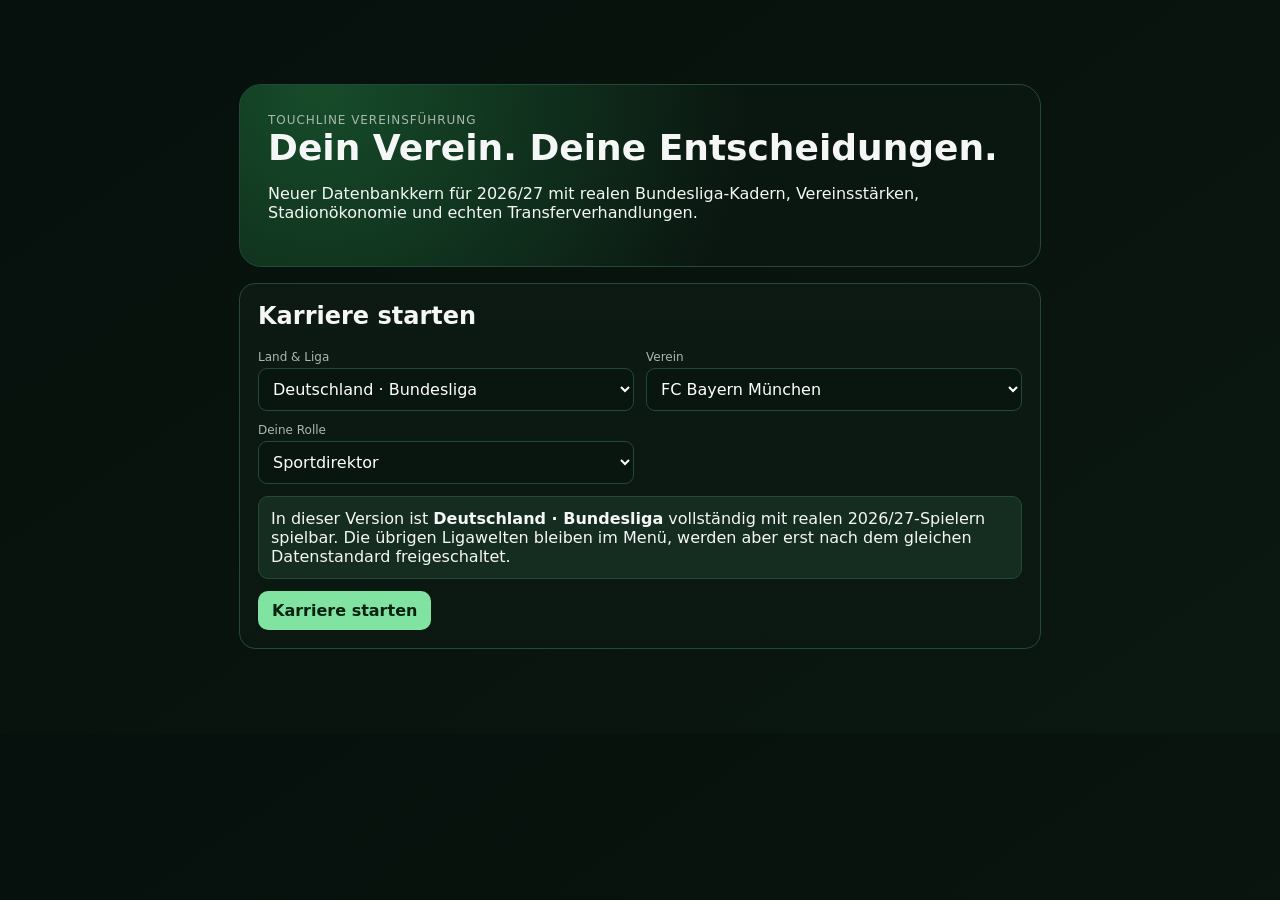
<file: Touchline-Standalone.html>
<!doctype html>
<html lang="de">
<head>
<meta charset="utf-8"><meta name="viewport" content="width=device-width,initial-scale=1">
<title>Touchline Vereinsführung 2026/27</title>
<style>
:root{--bg:#07110d;--panel:#0d1a14;--panel2:#11251b;--line:#234a35;--text:#f5f7f6;--muted:#a8b8ae;--accent:#80e3a2;--gold:#ffd166;--danger:#ff7474;--blue:#7ab8ff}*{box-sizing:border-box}body{margin:0;font-family:Inter,system-ui,-apple-system,Segoe UI,Roboto,sans-serif;background:linear-gradient(145deg,#06100c,#0b1711);color:var(--text)}button,input,select{font:inherit}.shell{min-height:100vh;display:grid;grid-template-columns:250px 1fr}.sidebar{background:#08130e;border-right:1px solid var(--line);padding:22px;position:sticky;top:0;height:100vh}.brand{font-weight:900;letter-spacing:.08em;font-size:22px}.brand span{color:var(--accent)}.season{color:var(--muted);font-size:12px;margin:4px 0 24px}.nav button{display:block;width:100%;text-align:left;background:transparent;border:0;color:var(--muted);padding:12px 10px;border-radius:10px;margin:4px 0;cursor:pointer}.nav button.active,.nav button:hover{background:var(--panel2);color:#fff}.main{padding:28px;max-width:1500px}.topbar{display:flex;justify-content:space-between;gap:12px;align-items:center;margin-bottom:24px}.clubline strong{font-size:24px}.clubline div{color:var(--muted);font-size:13px}.role{background:var(--panel2);border:1px solid var(--line);color:#fff;border-radius:10px;padding:9px 12px}.grid{display:grid;grid-template-columns:repeat(12,1fr);gap:14px}.card{background:linear-gradient(180deg,#0d1a14,#0b1711);border:1px solid var(--line);border-radius:16px;padding:18px}.kpi{grid-column:span 3}.wide{grid-column:span 8}.side{grid-column:span 4}.full{grid-column:1/-1}.label{font-size:12px;color:var(--muted);text-transform:uppercase;letter-spacing:.08em}.value{font-size:26px;font-weight:800;margin-top:5px}.small{font-size:13px;color:var(--muted)}h1,h2,h3{margin-top:0}.tablewrap{overflow:auto;border:1px solid var(--line);border-radius:12px}table{border-collapse:collapse;width:100%;min-width:760px}th,td{padding:11px 12px;border-bottom:1px solid #183526;text-align:left;font-size:14px}th{color:var(--muted);font-size:12px;text-transform:uppercase;position:sticky;top:0;background:#0d1a14}.pill{display:inline-block;padding:4px 8px;border-radius:999px;background:#173422;color:var(--accent);font-size:12px;font-weight:700}.rating{font-weight:900;font-size:16px}.rating.high{color:var(--gold)}.button{background:var(--accent);color:#06210f;border:0;border-radius:10px;padding:10px 14px;font-weight:800;cursor:pointer}.button.secondary{background:#173422;color:#dff7e7;border:1px solid var(--line)}.button.danger{background:#42211f;color:#ffdada}.toolbar{display:flex;gap:10px;flex-wrap:wrap;margin:0 0 14px}.toolbar input,.toolbar select,.form input,.form select{background:#09150f;color:#fff;border:1px solid var(--line);border-radius:9px;padding:10px}.progress{height:8px;background:#14291e;border-radius:10px;overflow:hidden}.progress>i{display:block;height:100%;background:var(--accent)}.modalback{position:fixed;inset:0;background:#000b;display:flex;align-items:center;justify-content:center;padding:18px;z-index:50}.modal{width:min(720px,100%);max-height:90vh;overflow:auto;background:#0c1a13;border:1px solid var(--line);border-radius:18px;padding:20px}.formgrid{display:grid;grid-template-columns:1fr 1fr;gap:12px}.form label{display:block;color:var(--muted);font-size:12px;margin-bottom:4px}.form input,.form select{width:100%}.notice{padding:12px;border-radius:10px;background:#152d20;border:1px solid var(--line);margin:12px 0}.bad{color:var(--danger)}.good{color:var(--accent)}.gold{color:var(--gold)}.hero{padding:28px;border-radius:22px;background:radial-gradient(circle at 10% 0,#164c2a,#0a1610 58%);border:1px solid var(--line);margin-bottom:16px}.hero h1{font-size:36px;margin-bottom:6px}.split{display:grid;grid-template-columns:1fr 1fr;gap:14px}.setup{max-width:850px;margin:60px auto;padding:24px}.setup .formgrid{grid-template-columns:1fr 1fr}.source{font-size:12px;color:var(--muted);line-height:1.5}@media(max-width:900px){.shell{grid-template-columns:1fr}.sidebar{height:auto;position:static;border-right:0;border-bottom:1px solid var(--line)}.nav{display:flex;overflow:auto}.nav button{min-width:max-content}.main{padding:16px}.kpi,.wide,.side{grid-column:1/-1}.formgrid,.setup .formgrid,.split{grid-template-columns:1fr}.topbar{align-items:flex-start;flex-direction:column}.hero h1{font-size:28px}}

</style>
</head>
<body>
<div id="app"></div>
<script>
window.TOUCHLINE_DB = (() => {
  const clubs = [
    {id:'fcb',name:'FC Bayern München',short:'Bayern',stadium:'Allianz Arena',capacity:75000,strength:91,reputation:96,transferBudget:150000000,wageBudget:5200000,ticketPrice:72,coach:'Vincent Kompany',sportingDirector:'Christoph Freund',board:'Max Eberl'},
    {id:'bvb',name:'Borussia Dortmund',short:'Dortmund',stadium:'Signal Iduna Park',capacity:81365,strength:86,reputation:91,transferBudget:85000000,wageBudget:3500000,ticketPrice:54,coach:'Niko Kovač',sportingDirector:'Ole Book',board:'Lars Ricken'},
    {id:'rbl',name:'RB Leipzig',short:'Leipzig',stadium:'Red Bull Arena',capacity:47800,strength:84,reputation:86,transferBudget:90000000,wageBudget:2900000,ticketPrice:48,coach:'Martín Demichelis',sportingDirector:'Sebastian Schuppan',board:'Marcel Schäfer'},
    {id:'vfb',name:'VfB Stuttgart',short:'Stuttgart',stadium:'MHPArena',capacity:60058,strength:82,reputation:83,transferBudget:58000000,wageBudget:2350000,ticketPrice:49,coach:'Sebastian Hoeneß',sportingDirector:'Christian Gentner',board:'Fabian Wohlgemuth'},
    {id:'b04',name:'Bayer 04 Leverkusen',short:'Leverkusen',stadium:'BayArena',capacity:30210,strength:85,reputation:87,transferBudget:82000000,wageBudget:2850000,ticketPrice:53,coach:'Carles Martínez',sportingDirector:'Kim Falkenberg',board:'Simon Rolfes'},
    {id:'scf',name:'Sport-Club Freiburg',short:'Freiburg',stadium:'Europa-Park Stadion',capacity:34700,strength:79,reputation:78,transferBudget:34000000,wageBudget:1550000,ticketPrice:42,coach:'Julian Schuster',sportingDirector:'Klemens Hartenbach',board:'Jochen Saier'},
    {id:'sge',name:'Eintracht Frankfurt',short:'Frankfurt',stadium:'Deutsche Bank Park',capacity:58000,strength:81,reputation:83,transferBudget:60000000,wageBudget:2250000,ticketPrice:51,coach:'Adi Hütter',sportingDirector:'Timmo Hardung',board:'Markus Krösche'},
    {id:'fca',name:'FC Augsburg',short:'Augsburg',stadium:'WWK Arena',capacity:30660,strength:75,reputation:72,transferBudget:22000000,wageBudget:1180000,ticketPrice:39,coach:'Manuel Baum',sportingDirector:'Benni Weber',board:'Geschäftsführung'},
    {id:'m05',name:'1. FSV Mainz 05',short:'Mainz',stadium:'MEWA ARENA',capacity:33305,strength:76,reputation:73,transferBudget:26000000,wageBudget:1260000,ticketPrice:40,coach:'Urs Fischer',sportingDirector:'Niko Bungert',board:'Christian Heidel'},
    {id:'bmg',name:'Borussia Mönchengladbach',short:'Gladbach',stadium:'ista-Borussia-Park',capacity:54042,strength:78,reputation:80,transferBudget:37000000,wageBudget:1700000,ticketPrice:45,coach:'Eugen Polanski',sportingDirector:'Rouven Schröder',board:'Geschäftsführung'},
    {id:'hsv',name:'Hamburger SV',short:'Hamburg',stadium:'Volksparkstadion',capacity:57000,strength:76,reputation:82,transferBudget:30000000,wageBudget:1500000,ticketPrice:46,coach:'Merlin Polzin',sportingDirector:'Claus Costa',board:'Stefan Kuntz'},
    {id:'koe',name:'1. FC Köln',short:'Köln',stadium:'RheinEnergieSTADION',capacity:50000,strength:76,reputation:79,transferBudget:28000000,wageBudget:1480000,ticketPrice:44,coach:'René Wagner',sportingDirector:'Thomas Kessler',board:'Geschäftsführung'},
    {id:'svw',name:'SV Werder Bremen',short:'Bremen',stadium:'Weserstadion',capacity:42100,strength:77,reputation:80,transferBudget:32000000,wageBudget:1520000,ticketPrice:44,coach:'Daniel Thioune',sportingDirector:'Clemens Fritz',board:'Geschäftsführung'},
    {id:'s04',name:'FC Schalke 04',short:'Schalke',stadium:'VELTINS-Arena',capacity:62271,strength:75,reputation:84,transferBudget:26000000,wageBudget:1550000,ticketPrice:43,coach:'Miron Muslić',sportingDirector:'Youri Mulder',board:'Vorstand'},
    {id:'elv',name:'SV Elversberg',short:'Elversberg',stadium:'URSAPHARM-Arena an der Kaiserlinde',capacity:10000,strength:72,reputation:64,transferBudget:12000000,wageBudget:720000,ticketPrice:31,coach:'Vincent Wagner',sportingDirector:'Sportliche Leitung',board:'Geschäftsführung'},
    {id:'scp',name:'SC Paderborn 07',short:'Paderborn',stadium:'Home Deluxe Arena',capacity:15000,strength:73,reputation:68,transferBudget:15000000,wageBudget:820000,ticketPrice:33,coach:'Ralf Kettemann',sportingDirector:'Sportliche Leitung',board:'Geschäftsführung'},
    {id:'tsg',name:'TSG Hoffenheim',short:'Hoffenheim',stadium:'SNP Arena',capacity:30150,strength:79,reputation:77,transferBudget:42000000,wageBudget:1900000,ticketPrice:39,coach:'Christian Ilzer',sportingDirector:'Andreas Schicker',board:'Geschäftsführung'},
    {id:'fcu',name:'1. FC Union Berlin',short:'Union Berlin',stadium:'Stadion An der Alten Försterei',capacity:22012,strength:75,reputation:74,transferBudget:23000000,wageBudget:1200000,ticketPrice:38,coach:'Mauro Lustrinelli',sportingDirector:'Horst Heldt',board:'Geschäftsführung'},
  ];

  const squads = {
    fca: {
      TW:['Finn Dahmen','Nediljko Labrović','Tom Wisbereit'],
      ABW:['Calvin Brackelmann','Chrislain Matsima','Jeffrey Gouweleeuw','Youngwoo Seol','Hennes Behrens','Marius Wolf','Juma Bah','Noahkai Banks'],
      MF:['Han-Noah Massengo','Sima Suso','Mert Kömür','Yannik Keitel','Tim Breithaupt','Robin Fellhauer','Alexis Claude-Maurice','Arijon Ibrahimović','Faik Sakar','Anton Kade','Fabian Rieder','Tim Schnitzer','Mahmut Küçükşahin'],
      ST:['Rodrigo Ribeiro','Michael Gregoritsch','Steve Mounié','Uchenna Ogundu']
    },
    fcu: {
      TW:['Frederik Rønnow','Carl Klaus','Matheo Raab','Fritz Gagzow'],
      ABW:['Felix Uduokhai','Andrik Markgraf','Zeno van den Bosch','Marvin Friedrich','Leopold Querfeld','Tom Rothe','Derrick Köhn','Josip Juranović','Christopher Trimmel','Stanley Nsoki'],
      MF:['Aljoscha Kemlein','Rani Khedira','Woo-yeong Jeong','András Schäfer','Janik Haberer','Michel Aebischer','Tim Skarke','Robert Skov','Kastriot Imeri','Duje Slišković','Linus Güther'],
      ST:['Oliver Burke','Livan Burcu','Andrej Ilić','Marin Ljubičić','Emmanuel Latte Lath','Mekhi Gray','Julien Friedrich']
    },
    rbl: {
      TW:['Ørjan Nyland','Leopold Zingerle','Maarten Vandevoordt'],
      ABW:['Abdoul Koné','Maxime Estève','Willi Orbán','Lukas Klostermann','David Raum','Castello Lukeba','Max Finkgräfe','Benjamin Henrichs'],
      MF:['Ezechiel Banzuzi','Assan Ouédraogo','Brajan Gruda','Nicolas Seiwald','Christoph Baumgartner','Ridle Baku','Rocco Reitz','Neil El Aynaoui','Andrija Maksimović','Benno Kaltefleiter','Viggo Gebel'],
      ST:['Antonio Nusa','Marc Guiu','Johan Bakayoko','Tidiam Gomis','Christopher Nkunku','Rômulo','Samba Konaté']
    },
    b04: {
      TW:['Mark Flekken','Janis Blaswich','Niklas Lomb'],
      ABW:['Facundo Medina','Miguel Gutiérrez','Jarell Quansah','Loïc Badé','Edmond Tapsoba','Tim Oermann','Lucas Vázquez','Guéla Doué'],
      MF:['Ezequiel Fernández','Jonas Hofmann','Robert Andrich','Malik Tillman','Kennet Eichhorn','Aleix García','Ibrahim Maza'],
      ST:['Afonso Moreira','Martin Terrier','Patrik Schick','Moussa Diaby','Victor Boniface','Nathan Tella','Eliesse Ben Seghir','Christian Kofane','Montrell Culbreath']
    },
    m05: {
      TW:['Alexander Schwolow','Robin Zentner','Maximilian Kinzig'],
      ABW:['Phillipp Mwene','Fabio Gruber','Stefan Posch','Eric Martel','Stefan Bell','Anthony Caci','Danny da Costa','Silvan Widmer','Dominik Kohr','Rael Nakuzola','Kacper Potulski'],
      MF:['Kaishu Sano','Jaesung Lee','Paul Nebel','Nadiem Amiri','Lennard Maloney','Otto Ruoppi','Sota Kawasaki'],
      ST:['Phillip Tietz','Ransford-Yeboah Königsdörffer','Benedict Hollerbach','Sheraldo Becker','Silas Katompa Mvumpa','Alynho Haïdara']
    },
    bmg: {
      TW:['Moritz Nicolas','Tobias Sippel','Jan Olschowsky','Daniel Batz'],
      ABW:['Fabio Chiarodia','Kevin Diks','Jan Leszczyński','Kō Itakura','Daiki Hashioka','David Herold','Yukhym Konoplya','Lukas Ullrich','Joe Scally'],
      MF:['Kevin Stöger','Enzo Leopold','Franck Honorat','Florian Neuhaus','Philipp Sander','Jens Castrop','Nicolas Kühn','Robin Hack','Fritz Fleck','Mathieu Nguefack','Wael Mohya','Hugo Bolin','Zento Uno'],
      ST:['Isac Lidberg','Tim Kleindienst','Shūto Machino','Iaia Manco Danfa']
    },
    fcb: {
      TW:['Manuel Neuer','Sven Ulreich','Jonas Urbig'],
      ABW:['Dayot Upamecano','Minjae Kim','Jonathan Tah','Nathaniel Brown','Alphonso Davies','Hiroki Ito','Sacha Boey','Josip Stanišić'],
      MF:['Joshua Kimmich','Tom Bischof','Jamal Musiala','Konrad Laimer','Ismael Saibari','Bara Sapoko Ndiaye','Lennart Karl','Aleksandar Pavlović','David Santos Daiber','Maycon Douglas Cardozo'],
      ST:['Serge Gnabry','Harry Kane','Luis Díaz','Michael Olise','Bastian Assomo']
    },
    scp: {
      TW:['Markus Schubert','Nahuel Noll','Florian Pruhs'],
      ABW:['Ruben Müller','Jonah Sticker','Nyamekye Awortwie-Grant','Laurin Curda','Felix Götze','Jan Oter Horst','Niklas Mohr','Tjark Scheller','Clemens Lippmann','Marcel Hoffmeier','Tristan Zobel'],
      MF:['Santiago Castaneda','Tom Baack','Oliver Batista Meier','Luka Durić','Mattes Hansen','Raphael Obermair','Sebastian Klaas','Laurin Ulrich','Gabriel Vidović','Timur Gayret','Vigo Wernet'],
      ST:['Rayan Philippe','Sven Michel','Marvin Pieringer','Albert Millgramm','Steffen Tigges','Stefano Marino','Lasse Eickel','Deniz Zeitler']
    },
    s04: {
      TW:['Loris Karius','Kevin Müller','Johannes Siebeking'],
      ABW:['Hasan Kuruçay','Timo Becker','Robin Gosens','Adrian Gantenbein','Nikola Katić','Tomáš Kalas','Anton Donkor','Vitalie Becker','Maximilian Wöber','Mertcan Ayhan'],
      MF:['Ron Schallenberg','Satoshi Tanaka','Janik Bachmann','Dejan Ljubičić','Soufiane El-Faouzi','Adil Aouchiche','Finn Porath','Junior Dina Ebimbe','Max Grüger','Luca Vozar'],
      ST:['Hee Chan Hwang','Moussa Sylla','Edin Džeko','Bryan Lasme','Emil Højlund','Kenan Karaman','Junior Adamu','Zaid Tchibara']
    },
    vfb: {
      TW:['Fabian Bredlow','Marius Funk','Dennis Seimen','Stefan Drljača'],
      ABW:['Ameen Al-Dakhil','Ramon Hendriks','Josha Vagnoman','Maximilian Mittelstädt','Luca Jaquez','Leonidas Stergiou','Lorenz Assignon','Dan-Axel Zagadou','Jeff Chabot','Finn Jeltsch','Maximilian Herwerth','Alexander Groiß','Dominik Nothnagel'],
      MF:['Angelo Stiller','Chris Führich','Bilal El Khannouss','Atakan Karazor','Grischa Prömel','Nikolas Nartey','Ertugrul Yigit','Jarzinho Malanga','Yanik Spalt'],
      ST:['Tiago Tomás','Ermedin Demirović','Dženan Pejčinović','Jamie Leweling','Deniz Undav','Justin Diehl','Leo Sauer']
    },
    svw: {
      TW:['Karl Hein','Markus Kolke','Alexander Schlager','Stefan Smarkalev'],
      ABW:['Olivier Deman','Oskar Wójcik','Niklas Stark','Amos Pieper','Mitchell Weiser','Arthur','Moussa Ndiaye','Felix Agu','Marco Friedl','Mick Schmetgens','Luca Höcker','Mats Heitmann','Ramiz Hamouda'],
      MF:['Jens Stage','Senne Lynen','Ludovit Reis','Eren Dinkçi','Chuki','Dariusz Stalmach','Skelly Alvero','Darwin Soylu','Arian Römers','Youri Regeer'],
      ST:['Keke Topp','Niclas Füllkrug','Justin Njinmah','Marco Grüll','Kenny Emmanuel Quetant','Cedric Itten','Salim Musah','Paul Erevbenagie','Karlo Mijo']
    },
    bvb: {
      TW:['Gregor Kobel','Patrick Drewes','Silas Ostrzinski','Alexander Meyer'],
      ABW:['Waldemar Anton','Nico Schlotterbeck','Ramy Bensebaini','Joane Gadou','Daniel Svensson','Julian Ryerson','Kauã Prates','Filippo Mane','Luca Reggiani'],
      MF:['Jobe Bellingham','Felix Nmecha','Carney Chukwuemeka','Ethan Nwaneri','Konstantinos Karetsas','Marcel Sabitzer','Emre Can','Joey Veerman','Justin Lerma','Enzo dos Santos','Giannis Konstantelias','Mussa Kaba'],
      ST:['Serhou Guirassy','Maximilian Beier','Fabio Silva','Samuele Inácio','Mathis Albert']
    },
    elv: {
      TW:['Frank Lehmann','Elias Etringer','Nicolas Kristof','Tim Boss'],
      ABW:['Nicholas Mickelson','Florian Le Joncour','Luis Seifert','Lukas Pinckert','Lasse Günther','Luca Sirch','Jan Gyamerah','Maximilian Rohr','Felix Keidel'],
      MF:['Amara Condé','Maurice Krattenmacher','Łukasz Poręba','Noah Darvich','Raif Adam','Frederik Schmahl','Lukas Petkov','Tom Zimmerschied','Francis Onyeka'],
      ST:['Noel Futkeu','Luca Pfeiffer','Luca Schnellbacher','Cole Campbell','David Mokwa']
    },
    sge: {
      TW:['Noah Atubolu','Jens Grahl','Amil Siljevic','Kauã Santos'],
      ABW:['Elias Baum','Lilian Brassier','Robin Koch','Otávio','Keita Kosugi','Nnamdi Collins','Julian Etse'],
      MF:['Oscar Højlund','Farès Chaïbi','Noëll Aséko','Ritsu Dōan','Timothy Chandler','Raphael Onyedika','Mario Götze','Love Arrhov','Jeremiaha Maluze','Can Uzun'],
      ST:['Ansgar Knauff','Jonathan Burkardt','Younes Ebnoutalib','Ayoube Amaimouni-Echghouyab','Malik Pimpong','Jessic Ngankam']
    },
    scf: {
      TW:['Mio Backhaus','Florian Müller','Jannik Huth'],
      ABW:['Philipp Lienhart','Anthony Jung','Lukas Kübler','Berkay Yilmaz','Matthias Ginter','Philipp Treu','Christian Günter','Jordy Makengo','Max Rosenfelder','Bruno Ogbus'],
      MF:['Patrick Osterhage','Maximilian Eggestein','Yuito Suzuki','Yannik Engelhardt','Niklas Beste','Rihito Yamamoto','Florent Muslija','Vincenzo Grifo','Rouven Tarnutzer'],
      ST:['Derry Scherhant','Lucas Höler','Cyriaque Irié','Igor Matanović','Keisuke Gotō']
    },
    hsv: {
      TW:['Daniel Heuer Fernandes','Sander Tangvik','Elias Lahti','Fernando Dickes'],
      ABW:['David Møller Wolfe','Zakaria El Ouahdi','Warmed Omari','Jordan Torunarigha','Nicolás Capaldo','Miro Muheim','Sebastiaan Bornauw','Louis Lemke','Joel Agyekum','Shafiq Nandja','Jason Bissi-Mouelle'],
      MF:['Bilal Nadir','Martin Adeline','Albert Sambi Lokonga','Immanuël Pherai','Albert Grønbæk','Fábio Vieira','Nicolai Remberg','Kofi Amoako','Kelvin Ojo'],
      ST:['Terem Moffi','Yussuf Poulsen','Bakery Jatta','Otto Stange','Patson Daka','Alexander Røssing-Lelesiit']
    },
    tsg: {
      TW:['Oliver Baumann','Lúkas Petersson','Luca Philipp'],
      ABW:['Robin Hranáč','Sean Dulic','Ozan Kabak','Bernardo','Valentin Gendrey','Albian Hajdari','Kōki Machida','Natnael Abraha','Vladimír Coufal','Mats Rots','Tristan Spranger'],
      MF:['Leon Avdullahu','Patrick Wimmer','Luis Engelns','Nathan De Cat','Wouter Burger','Bambasé Conté','Alexander Prass','Andrej Kramarić','Cajetan Lenz'],
      ST:['Max Moerstedt','Adam Hložek','Fisnik Asllani','Adam Daghim','Tim Lemperle']
    },
    koe: {
      TW:['Marvin Schwäbe','Ron-Robert Zieler','Martin James','Matthias Köbbing'],
      ABW:['Joël Schmied','Borna Sosa','Timo Hübers','Gideon Mensah','Jahmai Simpson-Pusey','Luka Lochoshvili','Sebastian Sebulonsen','Rav van den Berg','Jonathan Friemel'],
      MF:['Tom Krauß','Ellyes Skhiri','Ísak Jóhannesson','Saïd El Mala','Reigan Heskey','Alessio Castro-Montes','Paul Okon-Engstler','Jan Thielmann','Gil Neves','Fayssal Harchaoui','Linton Maina'],
      ST:['Luca Waldschmidt','Ragnar Ache','Imad Rondić','Malek El Mala','Thijs Dallinga','Marius Bülter','Mikey Moore']
    }
  };

  const starRatings = {
    'Harry Kane':[91,91], 'Jamal Musiala':[90,94], 'Michael Olise':[89,92], 'Joshua Kimmich':[89,89], 'Luis Díaz':[87,87], 'Alphonso Davies':[86,88], 'Jonathan Tah':[85,85], 'Dayot Upamecano':[85,87], 'Manuel Neuer':[84,84], 'Aleksandar Pavlović':[84,90], 'Lennart Karl':[78,91],
    'Serhou Guirassy':[87,87], 'Nico Schlotterbeck':[86,88], 'Gregor Kobel':[86,88], 'Ethan Nwaneri':[82,93], 'Jobe Bellingham':[82,89], 'Felix Nmecha':[83,87], 'Joey Veerman':[84,85],
    'Christopher Nkunku':[86,87], 'Antonio Nusa':[82,90], 'Castello Lukeba':[83,88], 'David Raum':[82,83], 'Johan Bakayoko':[82,88], 'Assan Ouédraogo':[79,90],
    'Patrik Schick':[85,85], 'Moussa Diaby':[84,85], 'Edmond Tapsoba':[84,86], 'Malik Tillman':[83,88], 'Victor Boniface':[83,87], 'Jarell Quansah':[82,88],
    'Deniz Undav':[84,84], 'Angelo Stiller':[83,88], 'Chris Führich':[82,82], 'Ermedin Demirović':[82,83], 'Jamie Leweling':[81,85],
    'Robin Gosens':[82,82], 'Hee Chan Hwang':[81,81], 'Edin Džeko':[79,79], 'Kenan Karaman':[78,78], 'Satoshi Tanaka':[78,84], 'Adil Aouchiche':[77,84],
    'Ritsu Dōan':[82,84], 'Mario Götze':[80,80], 'Jonathan Burkardt':[82,85], 'Can Uzun':[79,88], 'Robin Koch':[82,82],
    'Vincenzo Grifo':[82,82], 'Matthias Ginter':[81,81], 'Yuito Suzuki':[79,85], 'Igor Matanović':[79,85],
    'Adam Hložek':[81,85], 'Andrej Kramarić':[81,81], 'Oliver Baumann':[81,81],
    'Mert Kömür':[76,86], 'Michael Gregoritsch':[78,78], 'Fabian Rieder':[78,82], 'Arijon Ibrahimović':[75,85],
    'Tim Kleindienst':[81,81], 'Franck Honorat':[80,81], 'Kevin Stöger':[79,79], 'Nicolas Kühn':[79,84],
    'Nadiem Amiri':[80,80], 'Paul Nebel':[78,85], 'Phillip Tietz':[78,79],
    'Niclas Füllkrug':[81,81], 'Mitchell Weiser':[80,80], 'Marco Friedl':[79,81],
    'Terem Moffi':[81,82], 'Fábio Vieira':[82,86], 'Patson Daka':[79,81], 'Albert Sambi Lokonga':[79,83],
    'Ellyes Skhiri':[80,80], 'Thijs Dallinga':[79,82], 'Saïd El Mala':[77,89], 'Mikey Moore':[76,90],
    'Emmanuel Latte Lath':[78,81], 'Tom Rothe':[77,85], 'Aljoscha Kemlein':[76,84],
    'Maurice Krattenmacher':[75,86], 'Noah Darvich':[74,87], 'Cole Campbell':[73,86],
    'Gabriel Vidović':[76,84], 'Laurin Ulrich':[74,85], 'Marvin Pieringer':[76,79]
  };

  const posBase = {TW:0,ABW:0,MF:0,ST:0};
  const hash = s => [...s].reduce((a,c)=>((a*31+c.charCodeAt(0))>>>0),7);
  const players=[];
  let pid=1;
  for(const club of clubs){
    const s=squads[club.id];
    for(const [pos,names] of Object.entries(s)){
      names.forEach((name,idx)=>{
        const h=hash(name);
        const noise=(h%7)-3;
        let rating=Math.max(64,Math.min(90,club.strength-2+noise));
        let potential=Math.min(94,rating + (h%5));
        if(starRatings[name]) [rating,potential]=starRatings[name];
        const age=18+(h%18);
        if(age<=21) potential=Math.max(potential,Math.min(92,rating+5+(h%4)));
        const value=Math.round((Math.pow(Math.max(1,rating-60),2)*65000) * (potential>rating?1.15:1));
        const wage=Math.round((club.wageBudget/Math.max(22,Object.values(s).flat().length))*(0.72+(rating-club.strength+8)/20));
        const contractYears=1+(h%5);
        players.push({id:'p'+pid++,name,clubId:club.id,position:pos,shirt:idx+1,rating,potential,age,value,wage,contractYears,form:70+(h%21),morale:72+(h%19)});
      });
    }
  }

  const leagues = {
    'Deutschland · Bundesliga': clubs.map(c=>c.id),
    'Deutschland · 2. Bundesliga': ['VfL Wolfsburg','FC St. Pauli','1. FC Heidenheim 1846','Hertha BSC','1. FC Nürnberg','1. FC Kaiserslautern','1. FC Magdeburg','VfL Bochum 1848','Hannover 96','VfL Osnabrück','SpVgg Greuther Fürth','Karlsruher SC','Eintracht Braunschweig','DSC Arminia Bielefeld','Holstein Kiel','SG Dynamo Dresden','SV Darmstadt 98','FC Energie Cottbus'],
    'England · Premier League': [], 'England · Championship': [], 'Spanien · La Liga': [], 'Spanien · Segunda División': [], 'Italien · Serie A': [], 'Italien · Serie B': [], 'Frankreich · Ligue 1': [], 'Frankreich · Ligue 2': []
  };

  return {clubs,players,leagues,meta:{season:'2026/27',ratingModel:'Touchline Eigenbewertung; keine EA-/FM-Werte',updated:'2026-10-06'}};
})();

</script>
<script>
const DB=window.TOUCHLINE_DB;
const SAVE_KEY='touchline_v3_2026_27';
const fmtE=n=>new Intl.NumberFormat('de-DE',{style:'currency',currency:'EUR',maximumFractionDigits:0}).format(n);
const clone=o=>JSON.parse(JSON.stringify(o));
let state=load();
let view='dashboard';
let modal=null;

function initialState(){return {career:false,clubId:'s04',role:'sportdirektor',date:'2026-07-01',clubs:clone(DB.clubs),players:clone(DB.players),transfers:[],inbox:[],history:[]}}
function load(){try{return {...initialState(),...JSON.parse(localStorage.getItem(SAVE_KEY)||'{}')}}catch{return initialState()}}
function save(){localStorage.setItem(SAVE_KEY,JSON.stringify(state))}
function club(id){return state.clubs.find(c=>c.id===id)}
function myClub(){return club(state.clubId)}
function squad(id=state.clubId){return state.players.filter(p=>p.clubId===id).sort((a,b)=>b.rating-a.rating)}
function avgStrength(id){let s=squad(id).slice(0,18);return s.length?Math.round(s.reduce((a,p)=>a+p.rating,0)/s.length):club(id)?.strength||70}
function nav(){return [['dashboard','Übersicht'],['squad','Kader'],['transfers','Transfers'],['negotiations','Verhandlungen'],['finances','Finanzen'],['stadium','Stadion'],['staff','Mitarbeiter'],['league','Vereinsvergleich'],['sources','Datenstand']]}

function app(){
 const root=document.getElementById('app');
 if(!state.career){root.innerHTML=setupHtml();wireSetup();return}
 const c=myClub();
 root.innerHTML=`<div class="shell"><aside class="sidebar"><div class="brand">TOUCH<span>LINE</span></div><div class="season">Vereinsführung · Saison 2026/27</div><div class="nav">${nav().map(([id,n])=>`<button data-view="${id}" class="${view===id?'active':''}">${n}</button>`).join('')}</div><div class="source" style="margin-top:28px">${c.name}<br>${c.stadium}<br><br><button class="button secondary" id="newCareer">Neue Karriere</button></div></aside><main class="main"><div class="topbar"><div class="clubline"><strong>${c.name}</strong><div>${c.stadium} · Stärke ${avgStrength(c.id)} · Reputation ${c.reputation}</div></div><select class="role" id="roleSelect"><option value="vereinschef">Vereinschef</option><option value="sportdirektor">Sportdirektor</option><option value="trainer">Trainer</option></select></div>${renderView()}</main></div>${renderModal()}`;
 document.getElementById('roleSelect').value=state.role;
 document.querySelectorAll('[data-view]').forEach(b=>b.onclick=()=>{view=b.dataset.view;modal=null;app()});
 document.getElementById('roleSelect').onchange=e=>{state.role=e.target.value;save();app()};
 document.getElementById('newCareer').onclick=()=>{if(confirm('Aktuelle Karriere wirklich zurücksetzen?')){localStorage.removeItem(SAVE_KEY);state=initialState();view='dashboard';app()}};
 wireView();
}

function setupHtml(){return `<div class="setup"><div class="hero"><div class="label">TOUCHLINE VEREINSFÜHRUNG</div><h1>Dein Verein. Deine Entscheidungen.</h1><p>Neuer Datenbankkern für 2026/27 mit realen Bundesliga-Kadern, Vereinsstärken, Stadionökonomie und echten Transferverhandlungen.</p></div><div class="card form"><h2>Karriere starten</h2><div class="formgrid"><div><label>Land & Liga</label><select id="league"><option>Deutschland · Bundesliga</option><option>Deutschland · 2. Bundesliga</option><option>England · Premier League</option><option>England · Championship</option><option>Spanien · La Liga</option><option>Spanien · Segunda División</option><option>Italien · Serie A</option><option>Italien · Serie B</option><option>Frankreich · Ligue 1</option><option>Frankreich · Ligue 2</option></select></div><div><label>Verein</label><select id="club"></select></div><div><label>Deine Rolle</label><select id="role"><option value="vereinschef">Vereinschef</option><option value="sportdirektor" selected>Sportdirektor</option><option value="trainer">Trainer</option></select></div></div><p class="notice">In dieser Version ist <b>Deutschland · Bundesliga</b> vollständig mit realen 2026/27-Spielern spielbar. Die übrigen Ligawelten bleiben im Menü, werden aber erst nach dem gleichen Datenstandard freigeschaltet.</p><button class="button" id="start">Karriere starten</button></div></div>`}
function wireSetup(){
 const league=document.getElementById('league'), sel=document.getElementById('club');
 function fill(){const l=league.value;if(l==='Deutschland · Bundesliga'){sel.disabled=false;sel.innerHTML=DB.clubs.map(c=>`<option value="${c.id}">${c.name}</option>`).join('')}else{sel.disabled=true;sel.innerHTML='<option>Noch nicht auf vollständigem Datenstandard</option>'}}
 league.onchange=fill;fill();document.getElementById('start').onclick=()=>{if(league.value!=='Deutschland · Bundesliga'){alert('Diese Liga ist noch nicht vollständig mit realen 2026/27-Kadern hinterlegt. Bitte Bundesliga wählen.');return}state=initialState();state.career=true;state.clubId=sel.value;state.role=document.getElementById('role').value;save();app()}
}

function renderView(){switch(view){case'squad':return squadHtml();case'transfers':return transfersHtml();case'negotiations':return negotiationsHtml();case'finances':return financesHtml();case'stadium':return stadiumHtml();case'staff':return staffHtml();case'league':return leagueHtml();case'sources':return sourcesHtml();default:return dashboardHtml()}}
function dashboardHtml(){const c=myClub(),s=squad();let avg=avgStrength(c.id),potential=Math.round(s.slice(0,18).reduce((a,p)=>a+p.potential,0)/Math.max(1,s.slice(0,18).length));return `<div class="hero"><div class="label">Saison 2026/27 · ${state.role}</div><h1>${c.short}</h1><p>Die Vereinsstärke basiert jetzt auf dem tatsächlichen Kaderniveau. Transfers verändern deine Mannschaftsstärke sofort.</p></div><div class="grid"><div class="card kpi"><div class="label">Kaderstärke</div><div class="value">${avg}</div><div class="small">Top-18 Durchschnitt</div></div><div class="card kpi"><div class="label">Potenzial</div><div class="value">${potential}</div><div class="small">Top-18 Potenzial</div></div><div class="card kpi"><div class="label">Transferbudget</div><div class="value">${fmtE(c.transferBudget)}</div></div><div class="card kpi"><div class="label">Stadion</div><div class="value">${c.capacity.toLocaleString('de-DE')}</div><div class="small">${c.stadium}</div></div><div class="card wide"><h2>Stärkste Spieler</h2>${playerTable(s.slice(0,8),false)}</div><div class="card side"><h2>Führung</h2><p><span class="label">Trainer</span><br><b>${c.coach}</b></p><p><span class="label">Sportdirektor</span><br><b>${c.sportingDirector}</b></p><p><span class="label">Sport-Geschäftsführung</span><br><b>${c.board}</b></p><div class="notice">Bayern liegt als Kader deutlich über Augsburg/Elversberg/Paderborn; diese Unterschiede fließen in Transferforderungen und Simulation ein.</div></div></div>`}
function playerTable(players,action=true){return `<div class="tablewrap"><table><thead><tr><th>Spieler</th><th>Pos.</th><th>Alter*</th><th>Stärke</th><th>Potenzial</th><th>Marktwert</th><th>Gehalt/W.</th>${action?'<th></th>':''}</tr></thead><tbody>${players.map(p=>`<tr><td><b>${p.name}</b></td><td><span class="pill">${p.position}</span></td><td>${p.age}</td><td class="rating ${p.rating>=86?'high':''}">${p.rating}</td><td class="rating">${p.potential}</td><td>${fmtE(p.value)}</td><td>${fmtE(p.wage)}</td>${action?`<td><button class="button secondary negotiate" data-p="${p.id}">Verhandeln</button></td>`:''}</tr>`).join('')}</tbody></table></div>`}
function squadHtml(){let s=squad();return `<div class="card full"><h1>Kader ${myClub().name}</h1><p class="small">Aktuelle 2026/27-Kadernamen. Stärke und Potenzial sind Touchline-Eigenbewertungen und keine kopierten EA-/Football-Manager-Werte.</p>${playerTable(s,false)}</div>`}
function transfersHtml(){const others=state.players.filter(p=>p.clubId!==state.clubId).sort((a,b)=>b.rating-a.rating);return `<div class="card full"><h1>Transfermarkt</h1><div class="toolbar"><input id="search" placeholder="Spieler suchen…"><select id="minRating"><option value="0">Alle Stärken</option><option value="80">80+</option><option value="85">85+</option><option value="88">88+</option></select><select id="pos"><option value="">Alle Positionen</option><option>TW</option><option>ABW</option><option>MF</option><option>ST</option></select></div><div id="transferTable">${playerTable(others.slice(0,120),true)}</div></div>`}
function negotiationsHtml(){const ts=state.transfers.slice().reverse();return `<div class="card full"><h1>Verhandlungen</h1>${ts.length?`<div class="tablewrap"><table><thead><tr><th>Spieler</th><th>Verein</th><th>Status</th><th>Ablöse</th><th>Gehalt</th><th></th></tr></thead><tbody>${ts.map(t=>{const p=state.players.find(x=>x.id===t.playerId);return `<tr><td><b>${p?.name||t.playerName}</b></td><td>${club(t.fromClubId)?.short||'-'}</td><td><span class="pill">${t.status}</span></td><td>${fmtE(t.fee||0)}</td><td>${fmtE(t.wage||0)}</td><td>${t.status==='Verein akzeptiert'?`<button class="button playerTalk" data-t="${t.id}">Spieler verhandeln</button>`:''}</td></tr>`}).join('')}</tbody></table></div>`:'<div class="notice">Noch keine Verhandlungen gestartet.</div>'}</div>`}
function financesHtml(){const c=myClub(),weekly=squad().reduce((a,p)=>a+p.wage,0),annual=weekly*52;return `<div class="grid"><div class="card kpi"><div class="label">Transferbudget</div><div class="value">${fmtE(c.transferBudget)}</div></div><div class="card kpi"><div class="label">Gehaltsbudget/Woche</div><div class="value">${fmtE(c.wageBudget)}</div></div><div class="card kpi"><div class="label">Aktuelle Gehälter/Woche</div><div class="value ${weekly>c.wageBudget?'bad':'good'}">${fmtE(weekly)}</div></div><div class="card kpi"><div class="label">Jährliche Kadergehälter</div><div class="value">${fmtE(annual)}</div></div><div class="card full"><h2>Budgetlogik</h2><p>Das Transferbudget ist ein <b>realistischer Spielwert</b>, kein behaupteter offizieller Vereinswert. Es skaliert mit Vereinsgröße, Reputation, Kaderstärke und wirtschaftlichem Niveau. Transfers ziehen Ablöse sowie Handgeld ab; Gehälter belasten das Wochenbudget.</p></div></div>`}
function stadiumHtml(){const c=myClub(),attendance=Math.round(c.capacity*(.62+c.reputation/300)),matchRevenue=attendance*c.ticketPrice;return `<div class="grid"><div class="card wide"><h1>${c.stadium}</h1><p><b>${c.capacity.toLocaleString('de-DE')}</b> Plätze</p><div class="form"><label>Durchschnittlicher Ticketpreis (Spielmodell)</label><input id="ticket" type="number" min="10" max="200" value="${c.ticketPrice}"></div><p class="notice">Erwartete Auslastung: <b>${attendance.toLocaleString('de-DE')}</b> · Ticketeinnahmen pro Heimspiel: <b>${fmtE(matchRevenue)}</b></p><button class="button" id="saveTicket">Preis speichern</button></div><div class="card side"><h2>Stadioneffekt</h2><p>Kapazität, Reputation und Ticketpreis bestimmen die Heimspiel-Einnahmen. Ein großer Verein mit hoher Nachfrage kann höhere Preise verlangen; zu hohe Preise drücken in späteren Versionen die Auslastung.</p></div></div>`}
function staffHtml(){const c=myClub();const staff=[['Cheftrainer',c.coach,78+Math.round(c.strength/8),'Taktik / Entwicklung'],['Sportdirektor',c.sportingDirector,76+Math.round(c.reputation/9),'Transfers / Netzwerk'],['Sport-Geschäftsführung',c.board,75+Math.round(c.reputation/10),'Budget / Strategie']];return `<div class="card full"><h1>Mitarbeiter</h1><div class="tablewrap"><table><thead><tr><th>Rolle</th><th>Name</th><th>Gesamt</th><th>Profil</th></tr></thead><tbody>${staff.map(x=>`<tr><td>${x[0]}</td><td><b>${x[1]}</b></td><td class="rating">${x[2]}</td><td>${x[3]}</td></tr>`).join('')}</tbody></table></div><p class="small">Mitarbeiterstärken sind Touchline-Spielwerte; die Namen/Funktionen basieren auf dem aktuellen Vereinsstand.</p></div>`}
function leagueHtml(){const cs=state.clubs.slice().sort((a,b)=>avgStrength(b.id)-avgStrength(a.id));return `<div class="card full"><h1>Bundesliga-Vereinsvergleich 2026/27</h1><div class="tablewrap"><table><thead><tr><th>#</th><th>Verein</th><th>Kaderstärke</th><th>Reputation</th><th>Transferbudget</th><th>Stadion</th><th>Kapazität</th></tr></thead><tbody>${cs.map((c,i)=>`<tr><td>${i+1}</td><td><b>${c.name}</b></td><td class="rating ${avgStrength(c.id)>=85?'high':''}">${avgStrength(c.id)}</td><td>${c.reputation}</td><td>${fmtE(c.transferBudget)}</td><td>${c.stadium}</td><td>${c.capacity.toLocaleString('de-DE')}</td></tr>`).join('')}</tbody></table></div></div>`}
function sourcesHtml(){return `<div class="card full"><h1>Datenstand</h1><p>Stand: 06.10.2026 · Saison 2026/27.</p><p><b>Reale Daten:</b> Bundesliga-Vereine, aktuelle Kadernamen, aktuelle Cheftrainer, Stadien/Kapazitäten und mehrere Sportdirektoren/Führungspersonen.</p><p><b>Touchline-Spielmodell:</b> Gesamtstärken, Potenziale, Marktwerte, Gehälter, Transferbudgets, Ticketpreise und Mitarbeiterstärken. Diese Werte sind bewusst eigene Spielwerte und nicht aus EA FC oder Football Manager kopiert.</p><p class="small">* Alterswerte sind in dieser technischen Version teilweise modelliert, solange nicht für jeden Spieler ein verifizierter Geburtstag hinterlegt ist. Die Kadernamen selbst entsprechen dem aktuellen 2026/27-Stand der Bundesliga.</p></div>`}
function renderModal(){if(!modal)return'';if(modal.type==='offer'){const p=state.players.find(x=>x.id===modal.playerId),seller=club(p.clubId),ask=Math.round(p.value*(1.12+(seller.reputation-myClub().reputation)/500));const demand=Math.round(p.wage*(1.10+(myClub().reputation<seller.reputation?.08:0)));return `<div class="modalback"><div class="modal form"><button class="button secondary closeModal" style="float:right">Schließen</button><h2>${p.name}</h2><p>${seller.name} · ${p.position} · Stärke <b>${p.rating}</b> · Potenzial <b>${p.potential}</b></p><div class="notice">Geschätzte Forderung des Vereins: <b>${fmtE(ask)}</b></div><div class="formgrid"><div><label>Ablöseangebot</label><input id="fee" type="number" value="${Math.round(ask*.92)}"></div><div><label>Geplantes Gehalt/Woche</label><input id="wage" type="number" value="${demand}"></div><div><label>Vertragslaufzeit</label><select id="years"><option>2</option><option selected>3</option><option>4</option><option>5</option></select></div><div><label>Kaderrolle</label><select id="roleOffer"><option value="rotation">Rotation</option><option value="important">Wichtiger Spieler</option><option value="star">Starspieler</option></select></div><div><label>Handgeld</label><input id="bonus" type="number" value="${Math.round(p.value*.03)}"></div></div><button class="button" id="submitClubOffer">Angebot an Verein senden</button></div></div>`}
if(modal.type==='player'){const t=state.transfers.find(x=>x.id===modal.transferId),p=state.players.find(x=>x.id===t.playerId);return `<div class="modalback"><div class="modal form"><button class="button secondary closeModal" style="float:right">Schließen</button><h2>Vertrag mit ${p.name}</h2><p>Der abgebende Verein hat ${fmtE(t.fee)} akzeptiert.</p><div class="formgrid"><div><label>Gehalt/Woche</label><input id="wage2" type="number" value="${t.wage}"></div><div><label>Laufzeit</label><select id="years2"><option>2</option><option selected>3</option><option>4</option><option>5</option></select></div><div><label>Rolle</label><select id="role2"><option value="rotation">Rotation</option><option value="important" selected>Wichtiger Spieler</option><option value="star">Starspieler</option></select></div><div><label>Handgeld</label><input id="bonus2" type="number" value="${Math.round(p.value*.03)}"></div></div><button class="button" id="submitPlayerOffer">Vertrag anbieten</button></div></div>`}return''}

function wireView(){
 document.querySelectorAll('.negotiate').forEach(b=>b.onclick=()=>{modal={type:'offer',playerId:b.dataset.p};app()});
 document.querySelectorAll('.closeModal').forEach(b=>b.onclick=()=>{modal=null;app()});
 if(view==='transfers'){
  const search=document.getElementById('search'),min=document.getElementById('minRating'),pos=document.getElementById('pos');
  const ref=()=>{let q=(search.value||'').toLowerCase();let arr=state.players.filter(p=>p.clubId!==state.clubId&&p.rating>=+min.value&&(!pos.value||p.position===pos.value)&&p.name.toLowerCase().includes(q)).sort((a,b)=>b.rating-a.rating).slice(0,120);document.getElementById('transferTable').innerHTML=playerTable(arr,true);document.querySelectorAll('.negotiate').forEach(b=>b.onclick=()=>{modal={type:'offer',playerId:b.dataset.p};app()})};search.oninput=min.onchange=pos.onchange=ref;
 }
 if(document.getElementById('saveTicket'))document.getElementById('saveTicket').onclick=()=>{myClub().ticketPrice=+document.getElementById('ticket').value;save();app()};
 document.querySelectorAll('.playerTalk').forEach(b=>b.onclick=()=>{modal={type:'player',transferId:b.dataset.t};app()});
 if(document.getElementById('submitClubOffer'))document.getElementById('submitClubOffer').onclick=submitClubOffer;
 if(document.getElementById('submitPlayerOffer'))document.getElementById('submitPlayerOffer').onclick=submitPlayerOffer;
}
function submitClubOffer(){const p=state.players.find(x=>x.id===modal.playerId),seller=club(p.clubId),fee=+document.getElementById('fee').value,wage=+document.getElementById('wage').value,years=+document.getElementById('years').value,role=document.getElementById('roleOffer').value,bonus=+document.getElementById('bonus').value;const ask=p.value*(1.08+Math.max(0,seller.reputation-myClub().reputation)/450)*(p.contractYears>=4?1.08:1);let status='Verein lehnt ab';if(fee>=ask*.96)status='Verein akzeptiert';else if(fee>=ask*.87)status='Gegenangebot: '+fmtE(Math.round(ask));const t={id:'t'+Date.now(),playerId:p.id,playerName:p.name,fromClubId:p.clubId,toClubId:state.clubId,fee,wage,years,role,bonus,status,createdAt:new Date().toISOString()};state.transfers.push(t);save();modal=null;view='negotiations';app()}
function submitPlayerOffer(){const t=state.transfers.find(x=>x.id===modal.transferId),p=state.players.find(x=>x.id===t.playerId),wage=+document.getElementById('wage2').value,years=+document.getElementById('years2').value,role=document.getElementById('role2').value,bonus=+document.getElementById('bonus2').value;const repGap=club(p.clubId).reputation-myClub().reputation;let demand=p.wage*(1.05+Math.max(0,repGap)/170);if(role==='star')demand*=.94;if(role==='rotation')demand*=1.12;const accepted=wage>=demand*.97&&bonus>=p.value*.015;if(!accepted){t.status='Spieler lehnt Vertrag ab';t.wage=wage;t.bonus=bonus;save();modal=null;app();return}if(myClub().transferBudget<t.fee+bonus){alert('Transferbudget reicht nicht.');return}const projected=squad().reduce((a,x)=>a+x.wage,0)+wage;if(projected>myClub().wageBudget*1.08){alert('Gehaltsbudget würde zu stark überschritten.');return}const from=club(p.clubId);myClub().transferBudget-=t.fee+bonus;from.transferBudget+=t.fee;p.clubId=state.clubId;p.wage=wage;p.contractYears=years;t.status='Transfer abgeschlossen';t.wage=wage;t.years=years;t.role=role;t.bonus=bonus;state.history.push(`${p.name} für ${fmtE(t.fee)} verpflichtet`);save();modal=null;view='squad';app()}
app();

</script>
</body></html>
</file>
